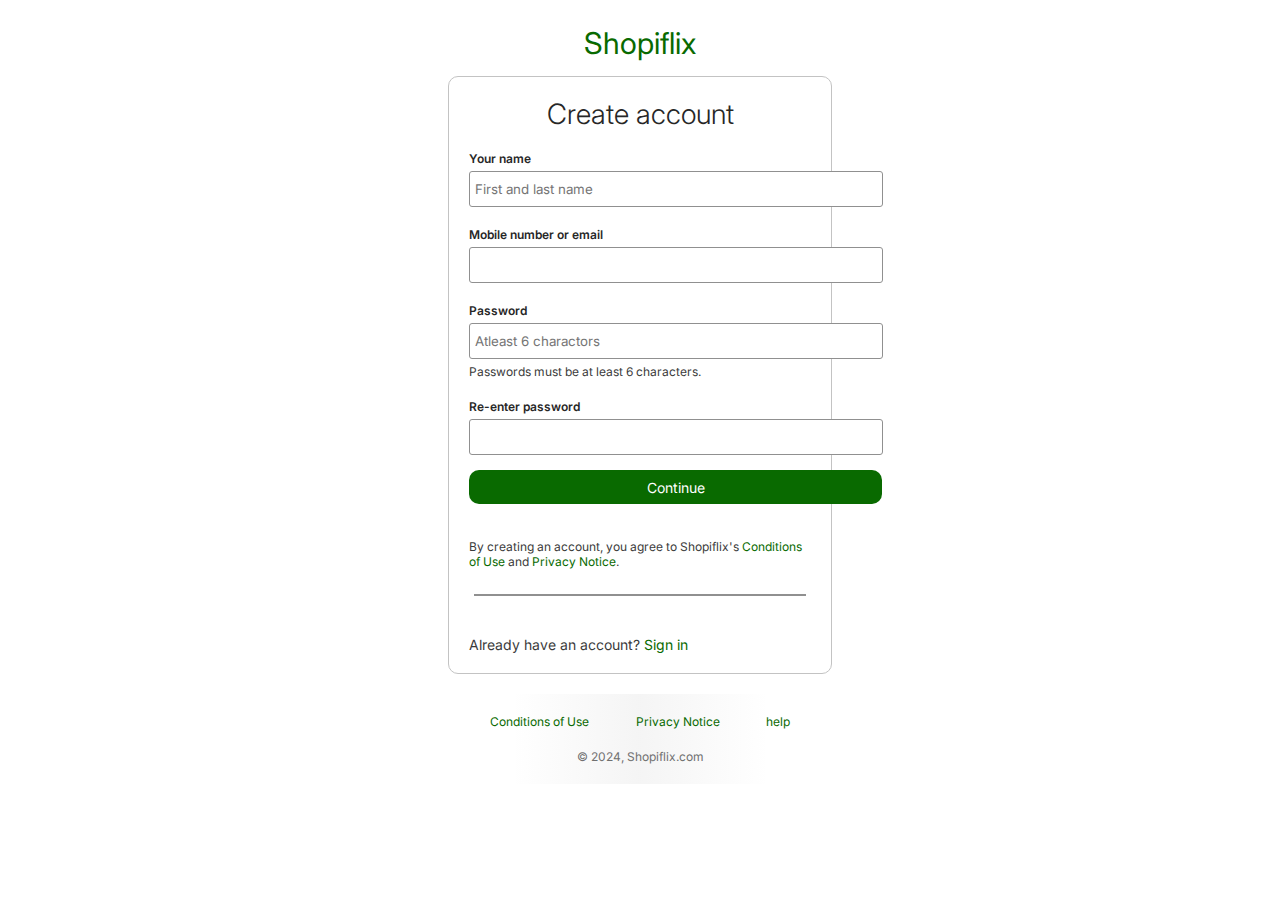
<file: Login.html>
<!DOCTYPE html>
<html lang="en">
  <head>
    <meta charset="UTF-8" />
    <meta http-equiv="X-UA-Compatible" content="IE=edge" />
    <meta name="viewport" content="width=device-width, initial-scale=1.0" />
    <link rel="stylesheet" href="Account.css" />
    <title>Shopiflix</title>
  </head>
  <body>
    <div class="Shopiflix"><a href="index.html">Shopiflix</a></div>
    <div class="account-box">
      <div class="account-header">Create account</div>
      <div class="account-title">Your name</div>
      <input
        class="account-input"
        type="text"
        placeholder="First and last name"
      />
      <div class="account-title">Mobile number or email</div>
      <input class="account-input" type="text" />
      <div class="account-title">Password</div>
      <input
        class="account-input"
        type="password"
        placeholder="Atleast 6 charactors"
      />
      <div class="account-content">
        <div>Passwords must be at least 6 characters.</div>
      </div>
      <div class="account-title">Re-enter password</div>
      <input class="account-input" type="password" />
      <div class="account-button">Continue</div>
      <div class="account-content">
        By creating an account, you agree to Shopiflix's
        <a href="#"> Conditions of Use</a> and <a href="#">Privacy Notice</a>.
      </div>
      <hr class="account-hr" />
      <div class="account-content switch">
        Already have an account? <a href="Signin.html">Sign in</a>
      </div>
    </div>
    <div></div>
    <div class="account-footer">
      <div class="account-footer-element">
        <div class="account-footer-link">
          <div><a href="#">Conditions of Use</a></div>
          <div><a href="#">Privacy Notice</a></div>
          <div><a href="#">help</a></div>
        </div>
        <div class="account-lite-shade">© 2024, Shopiflix.com</div>
      </div>
    </div>
  </body>
</html>
</file>
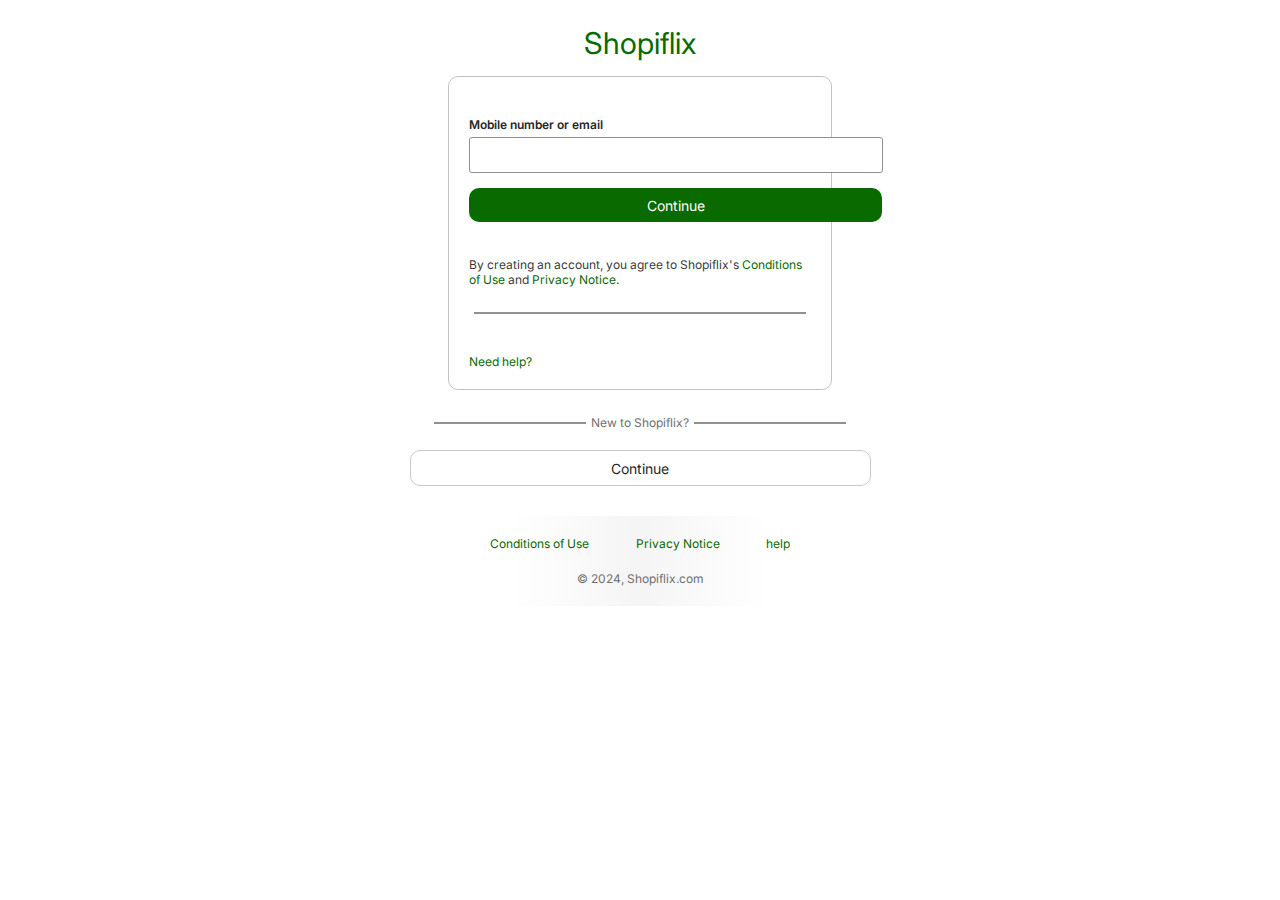
<file: Signin.html>
<!DOCTYPE html>
<html lang="en">
  <head>
    <meta charset="UTF-8" />
    <meta http-equiv="X-UA-Compatible" content="IE=edge" />
    <meta name="viewport" content="width=device-width, initial-scale=1.0" />
    <link rel="stylesheet" href="Account.css" />
    <title>Shopiflix</title>
  </head>
  <body>
    <div class="Shopiflix"><a href="index.html">Shopiflix</a></div>
    <div class="account-box">
      <div class="account-header"></div>
      <div class="account-title">Mobile number or email</div>
      <input class="account-input" type="text" />
      <div class="account-button">Continue</div>
      <div class="account-content">
        By creating an account, you agree to Shopiflix's
        <a href="#"> Conditions of Use</a> and <a href="#">Privacy Notice</a>.
      </div>
      <hr class="account-hr" />
      <div class="account-content"><a href="#">Need help?</a></div>
    </div>
    <div class="account-flex">
      <hr class="account-hr side-hr" />
      <div class="account-lite-shade">New to Shopiflix?</div>
      <hr class="account-hr side-hr" />
    </div>
    <div class="account-flex">
      <a href="Login.html"><div class="switch-button">Continue</div></a>
    </div>
    <div class="account-footer">
      <div class="account-footer-element">
        <div class="account-footer-link">
          <div><a href="#">Conditions of Use</a></div>
          <div><a href="#">Privacy Notice</a></div>
          <div><a href="#">help</a></div>
        </div>
        <div class="account-lite-shade">© 2024, Shopiflix.com</div>
      </div>
    </div>
  </body>
</html>
</file>
<file: Account.css>
@import url("https://fonts.googleapis.com/css2?family=Inter:wght@500&display=swap");
* {
  margin: 0;
  padding: 0;
  font-family: "inter", sans-serif;
}
body {
  overscroll-behavior: none;
}
a {
  color: #096a00;
  text-decoration: none;
}
a:hover {
  text-decoration: underline;
}
a:visited {
  color: #096a00;
}
.Shopiflix > a {
  text-decoration: none;
}
.Shopiflix {
  margin: 20px 40% 10px 40%;
  padding: 5px;
  color: #096a00;
  font-size: 30px;
  display: flex;
  align-items: center;
  justify-content: center;
}
.account-box {
  margin: 0 35% 20px 35%;
  padding: 20px;
  border: 1px solid #c3c3c3;
  border-radius: 10px;
}
.account-header {
  color: #272727;
  font-size: 28px;
  font-weight: 300;
  display: flex;
  justify-content: center;
}
.account-title {
  margin: 20px 0 5px 0;
  color: #272727;
  font-size: 12px;
  font-weight: 600;
}
.account-input {
  padding: 5px;
  width: 402px;
  height: 24px;
  border: 1px solid #909090;
  border-radius: 3px;
  outline: none;
}
.account-content {
  padding-top: 5px;
  color: #3b3b3b;
  font-size: 12px;
}
.account-content > div {
  display: flex;
}
.account-button {
  background: #096a00;
  margin: 15px 0 30px 0;
  padding: 5px;
  width: 403px;
  height: 24px;
  color: white;
  font-size: 14px;
  border-radius: 10px;
  display: flex;
  align-items: center;
  justify-content: center;
  cursor: pointer;
}
.account-button:hover {
  background: #075600f3;
}
.account-hr {
  margin: 25px 5px 35px 5px;
  border: 1px solid;
  color: #909090;
}
.side-hr {
  width: 150px;
}
.switch {
  font-size: 14px;
}
.account-footer {
  background: linear-gradient(
    to right,
    rgba(255, 255, 255, 0) 40%,
    rgba(135, 135, 135, 0.086) 50%,
    rgba(255, 255, 255, 0) 60%
  );
  display: flex;
  justify-content: center;
}
.account-footer-element {
  padding: 20px 0 15px 0;
  min-width: 300px;
}
.account-footer-link {
  font-size: 12px;
  display: flex;
  justify-content: space-between;
}
.account-lite-shade {
  margin-top: 15px;
  padding: 5px;
  color: #707070;
  font-size: 12px;
  display: flex;
  justify-content: center;
}
.account-flex {
  display: flex;
  justify-content: center;
  align-items: center;
}
.account-flex > .account-lite-shade,
.account-flex > .side-hr {
  margin: 0;
}
.switch-button {
  background: white;
  color: #272727;
  margin: 15px 0 30px 0;
  padding: 5px;
  width: 449px;
  height: 24px;
  font-size: 14px;
  border: 1px solid #c9c9c9;
  border-radius: 10px;
  display: flex;
  align-items: center;
  justify-content: center;
  cursor: pointer;
}
.account-flex > a {
  text-decoration: none;
}
.switch-button:hover {
  background: #e8e8e888;
}
</file>
